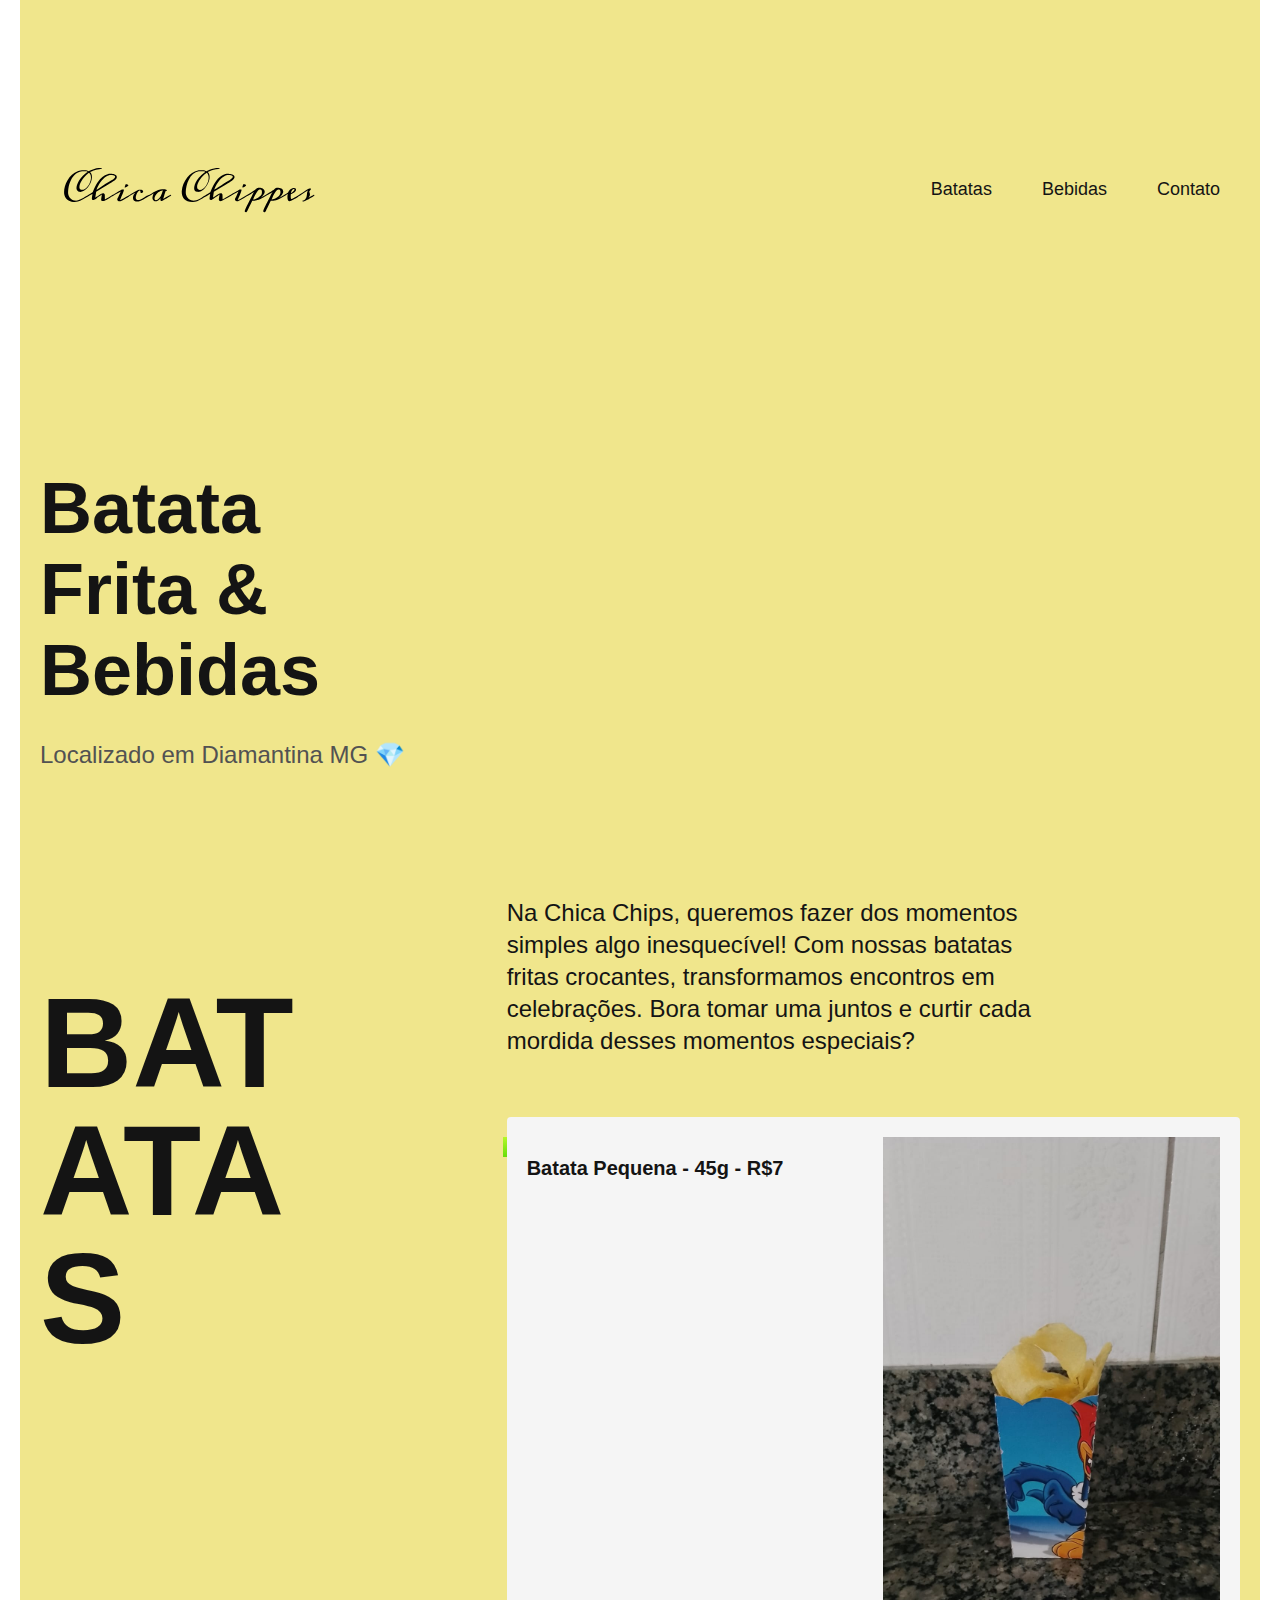
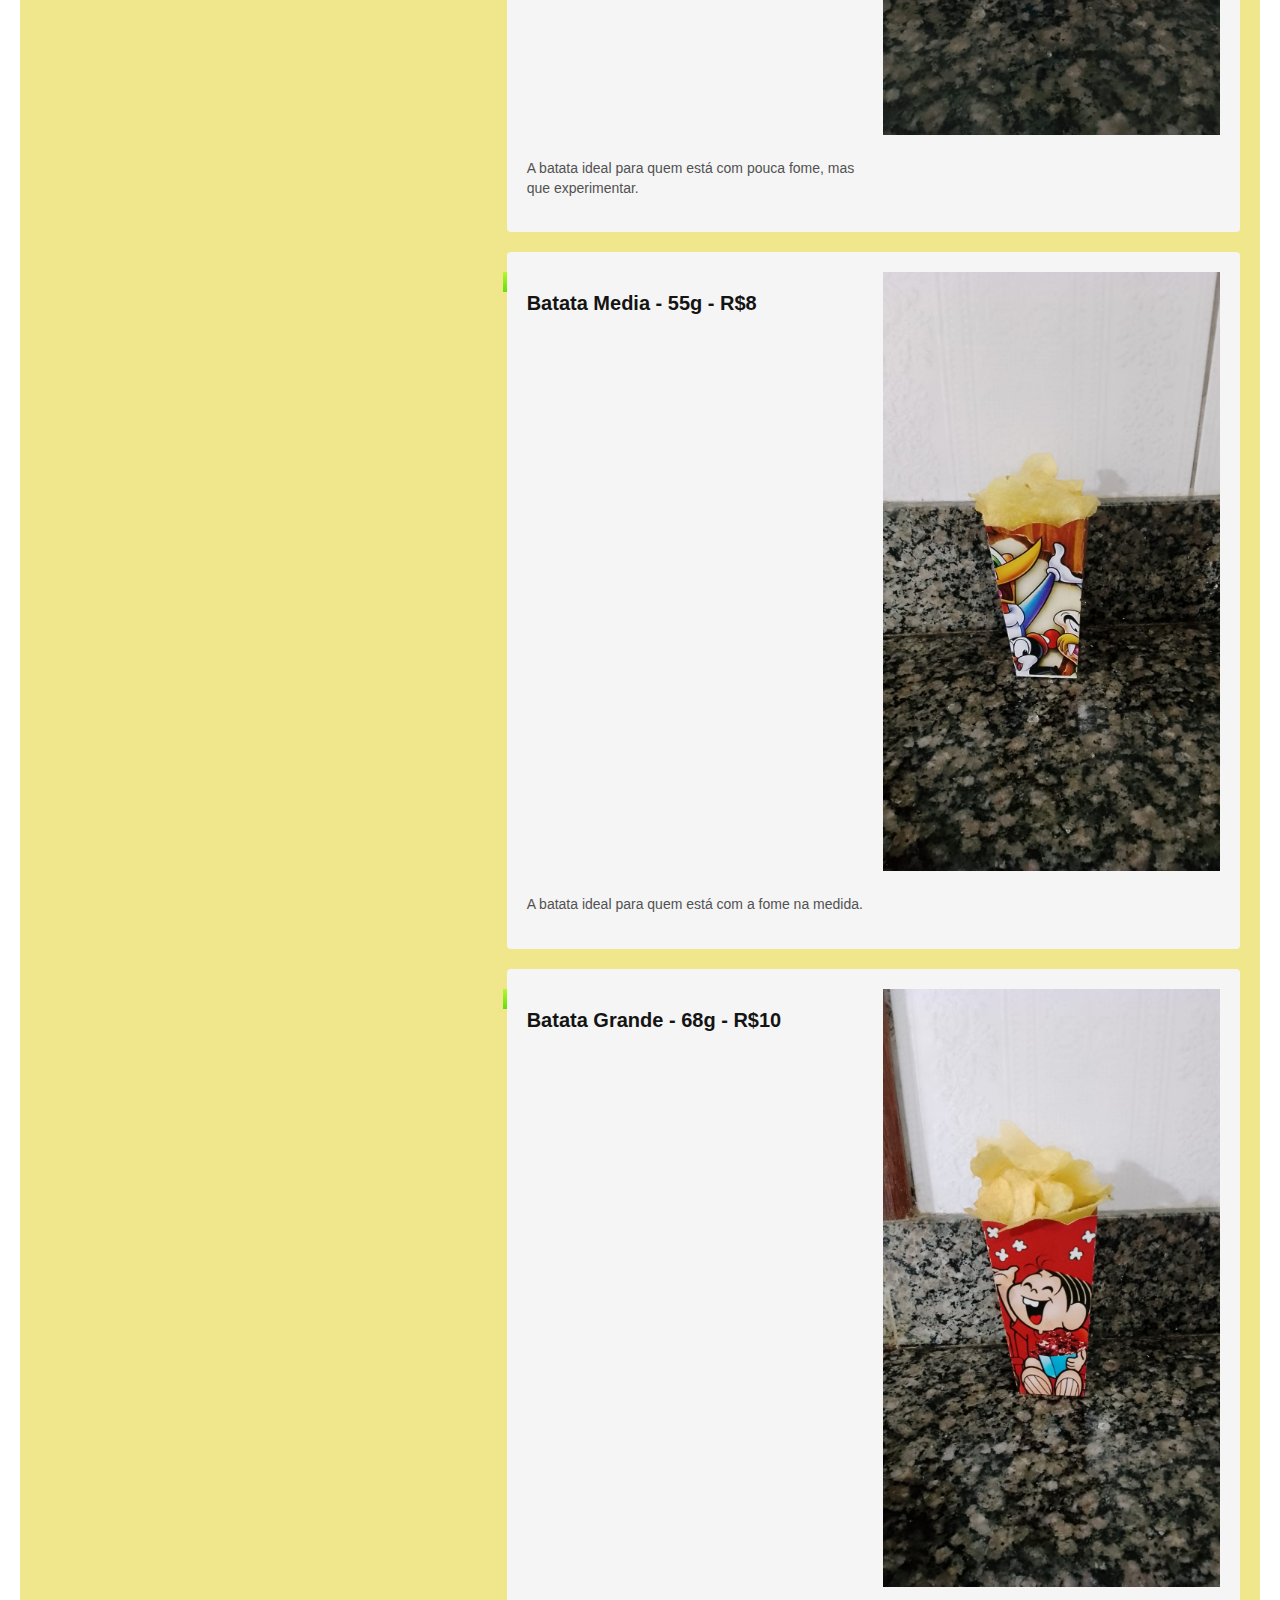
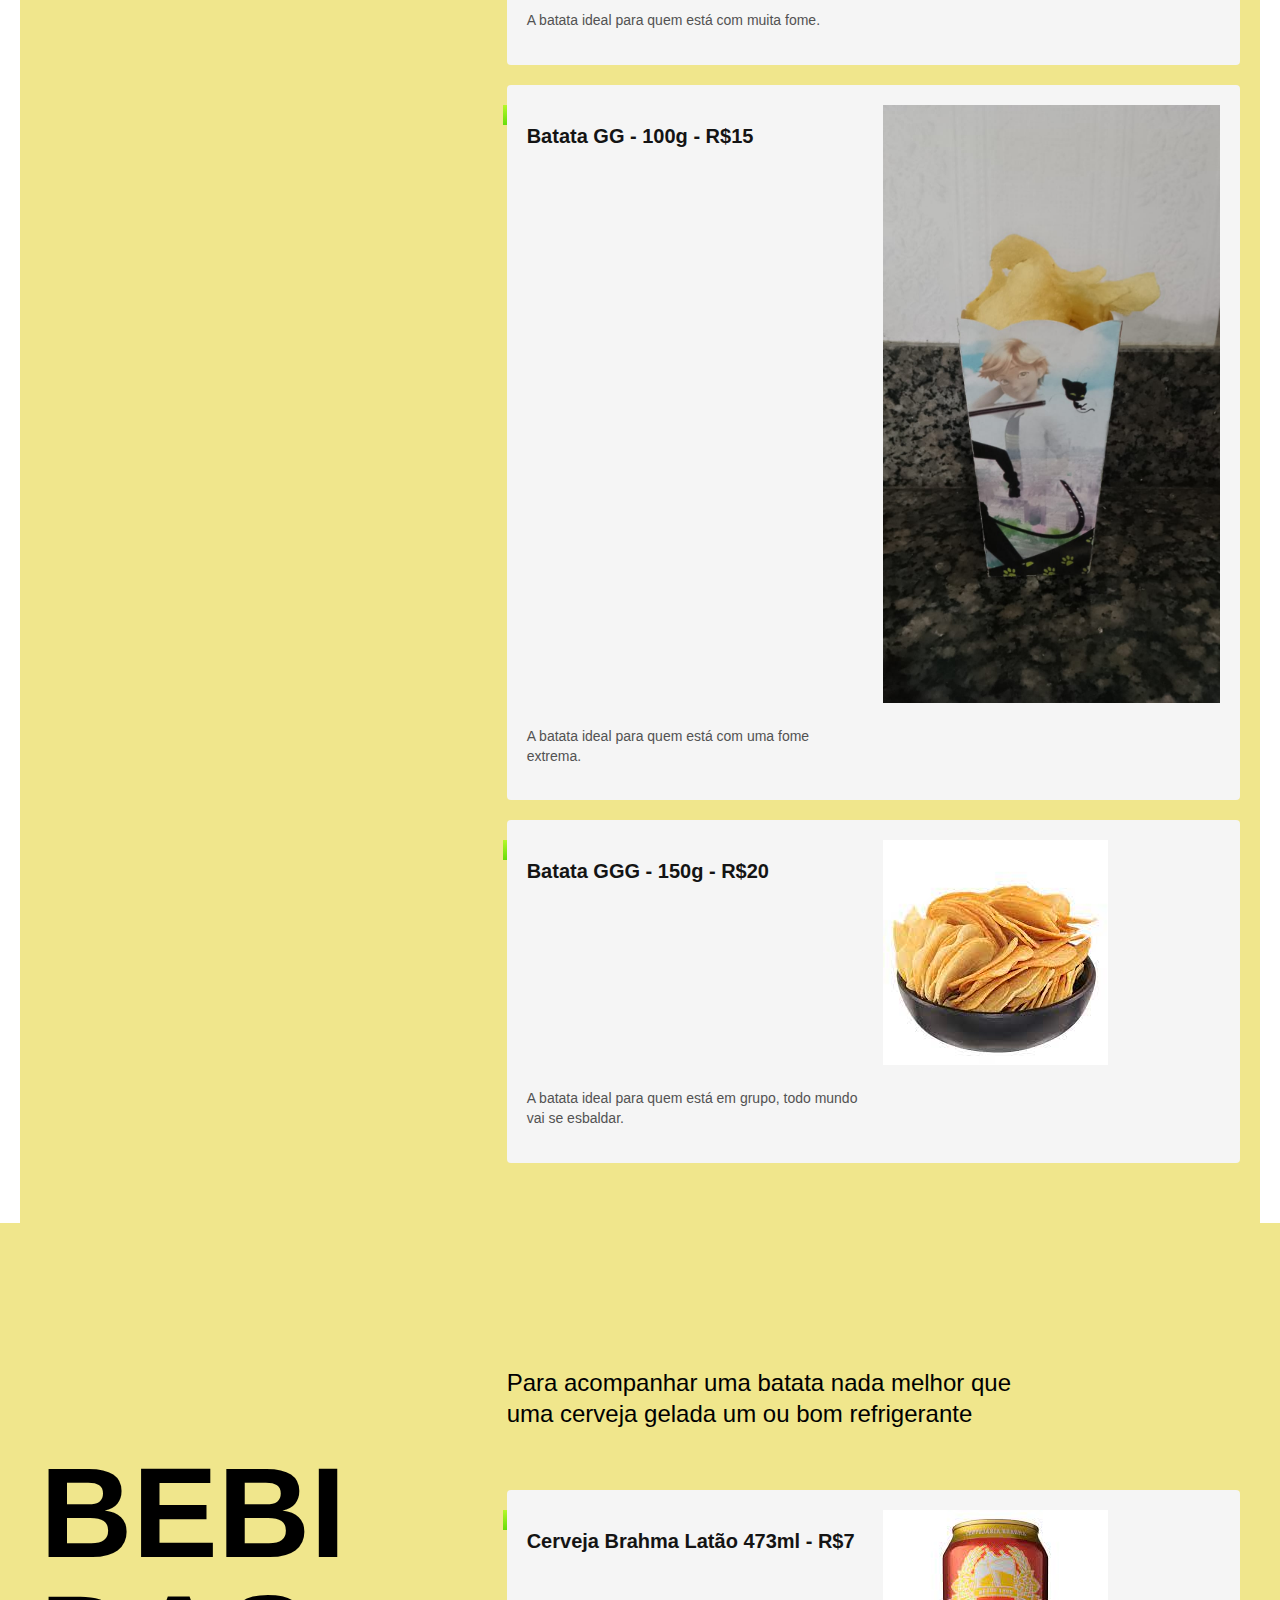
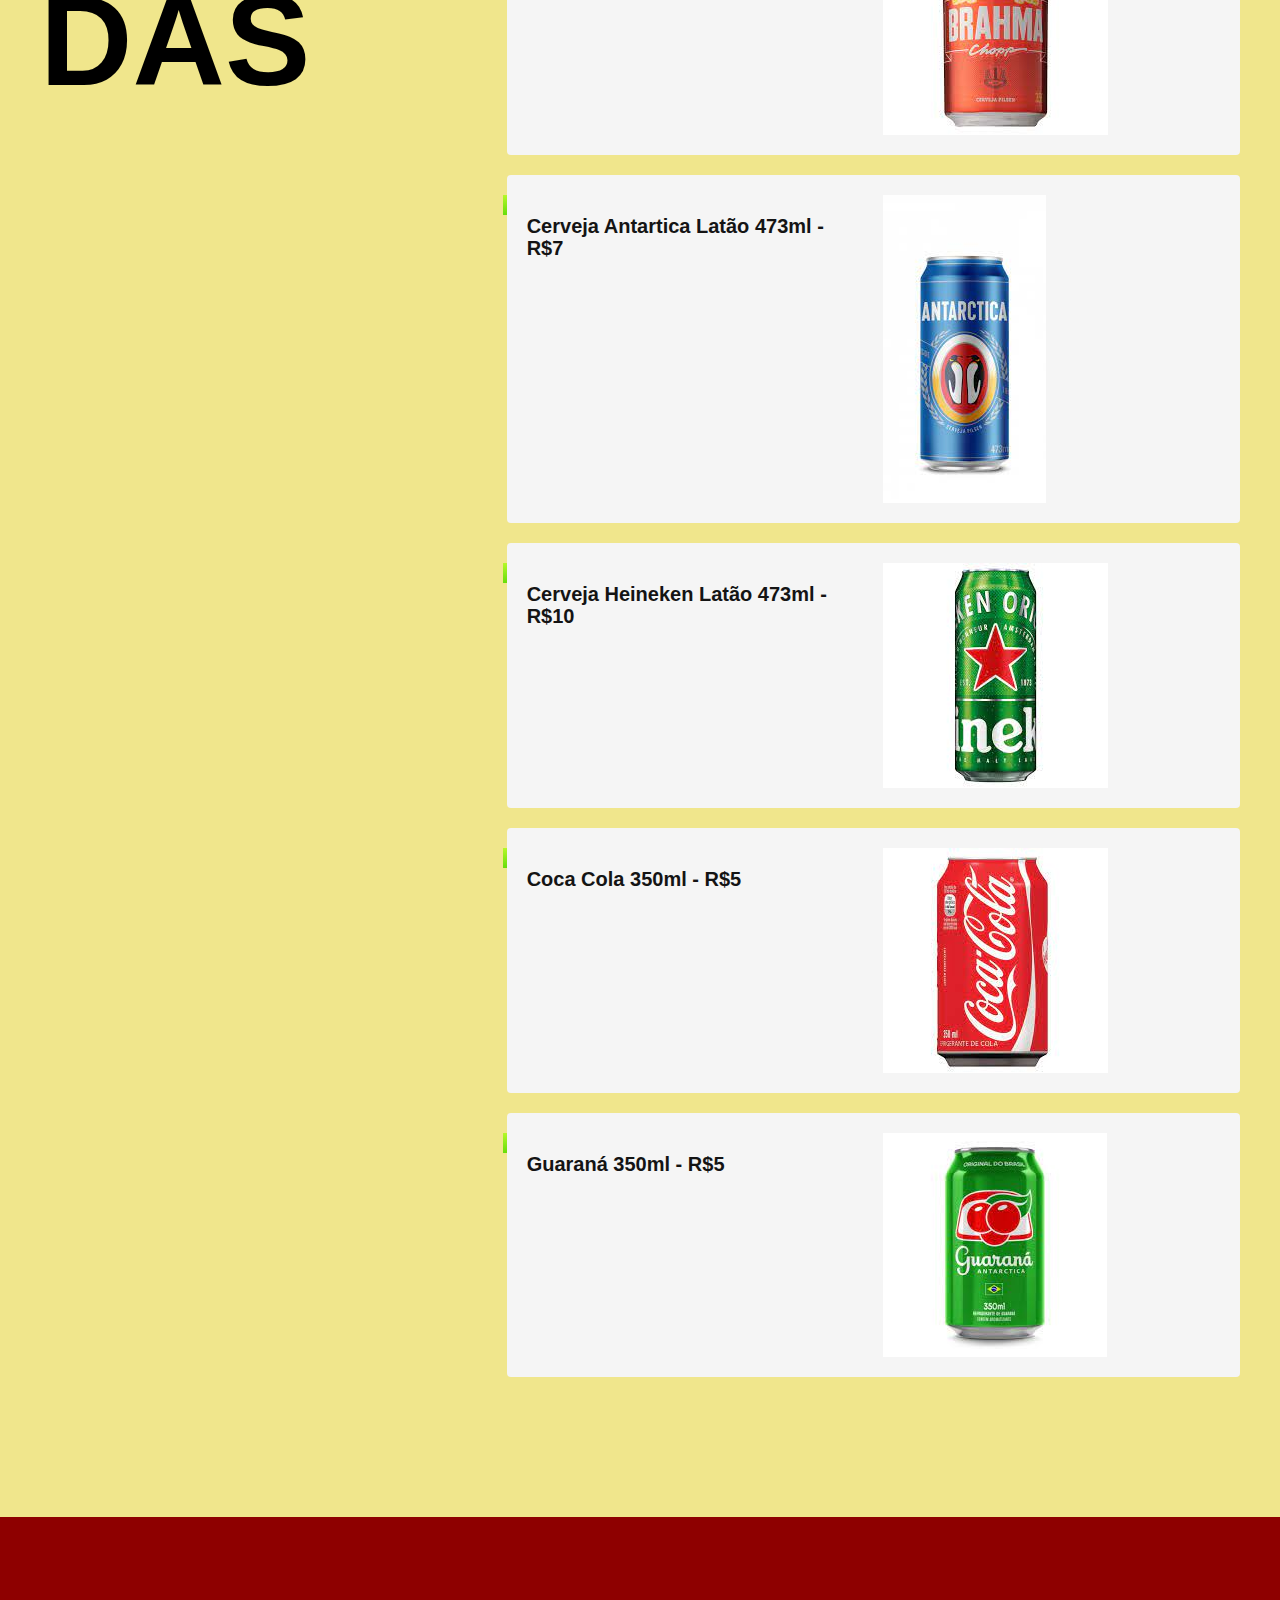
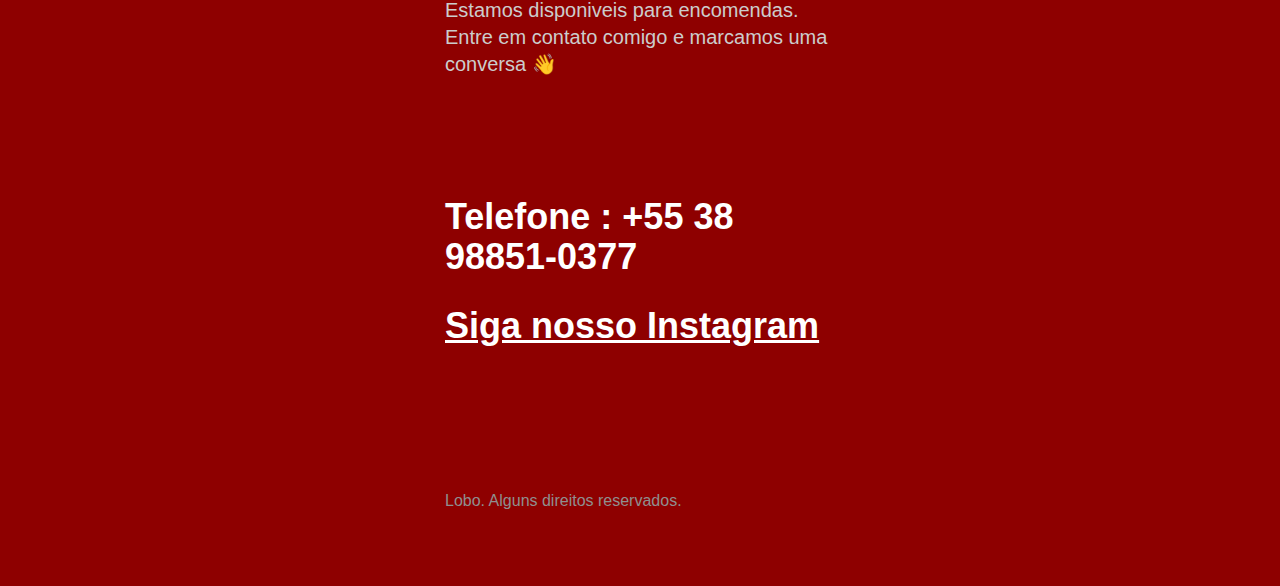
<file: index.html>
<!DOCTYPE html>
<html lang="pt-br">

<head>
  <meta charset="UTF-8">
  <meta http-equiv="X-UA-Compatible" content="IE=edge">
  <meta name="viewport" content="width=device-width, initial-scale=1.0">
  <link rel="stylesheet" href="/parte 1/experiencia.css">
  <link rel="stylesheet" href="/parte 1/footer.css">
  <link rel="stylesheet" href="/parte 1/formaçao.css">
  <link rel="stylesheet" href="/parte 1/estilo.css">
  <link rel="stylesheet" href="/parte 1/header.css">
  <link rel="stylesheet" href="/parte 1/introduçao.css">
  <title>Chica Chips</title>
</head>

<body>
  <!--Cabeçalho e menu -->
  <header class="header"><img src="/parte 1/img/Picsart_24-01-23_10-48-45-015.svg" alt="">
    <nav>
      <ul class="header-menu">
        <li><a href="#batatas">Batatas</a></li>
        <li><a href="#bebidas">Bebidas</a></li>
        <li><a href="#contato">Contato</a></li>
      </ul>
    </nav>
  </header>

  <main class="introduçao">

    <div>
      <h1>Batata<br> Frita & <br>Bebidas </h1>
      <p>Localizado em Diamantina MG 💎</p>
    </div>
  </main>
  <section class="experiencia" id="batatas" aria-label="Experiencia">
    <h2 class="subtitulo">Batatas</h2>

    <div>
      <p class="experiencia-texto"> Na Chica Chips, queremos fazer dos momentos simples algo inesquecível! Com nossas
        batatas fritas
        crocantes, transformamos encontros em celebrações. Bora tomar uma juntos e curtir cada mordida desses
        momentos especiais?
      <div class="empresa">

        <h3 class="empresa-titulo">Batata Pequena - 45g - R$7 </h3>
        <img src="/parte 1/img/p.jpeg" alt="">
        <p class="empresa-texto">A batata ideal para quem está com pouca fome, mas que experimentar.</p>

      </div>
      <div class="empresa">

        <h3 class="empresa-titulo">Batata Media - 55g - R$8 </h3>
        <img src="/parte 1/img/m.jpeg" alt="">
        <p class="empresa-texto">A batata ideal para quem está com a fome na medida.</p>

      </div>
      <div class="empresa">

        <h3 class="empresa-titulo">Batata Grande - 68g - R$10 </h3>
        <img src="/parte 1/img/G.jpeg" alt="">
        <p class="empresa-texto">A batata ideal para quem está com muita fome.</p>

      </div>
      <div class="empresa">

        <h3 class="empresa-titulo">Batata GG - 100g - R$15 </h3>
        <img src="/parte 1/img/gg.jpeg" alt="">
        <p class="empresa-texto">A batata ideal para quem está com uma fome extrema.</p>


      </div>

      <div class="empresa">

        <h3 class="empresa-titulo">Batata GGG - 150g - R$20 </h3>
        <img src="/parte 1/img/batata teste.jpeg" alt=" ">
        <p class="empresa-texto">A batata ideal para quem está em grupo, todo mundo vai se esbaldar.</p>


      </div>


  </section>
  <section class="formacao" id="bebidas" aria-label="Formação">
    <div class="formacao-container">
      <h2 class="subtitulo">Bebidas</h2>

      <div>
        <p class="formacao-texto">
          Para acompanhar uma batata nada melhor que uma cerveja gelada um ou bom refrigerante
        </p>

        <div class="empresa">

          <h3 class="empresa-titulo">Cerveja Brahma Latão 473ml - R$7</h3>
          <img src="/parte 1/img/brahma.jpeg" alt="">


        </div>

        <div class="empresa">

          <h3 class="empresa-titulo">Cerveja Antartica Latão 473ml - R$7</h3>
          <img src="/parte 1/img/antartica.jpeg" alt="">


        </div>
        <div class="empresa">

          <h3 class="empresa-titulo">Cerveja Heineken Latão 473ml - R$10</h3>
          <img src="/parte 1/img/heineken.jpeg" alt="">

        </div>
        <div class="empresa">

          <h3 class="empresa-titulo">Coca Cola 350ml - R$5</h3>
          <img src="/parte 1/img/coca cola.jpeg" alt="">


        </div>
        <div class="empresa">

          <h3 class="empresa-titulo">Guaraná 350ml - R$5</h3>
          <img src="/parte 1/img/guarana.jpeg" alt="">
        </div>

      </div>
    </div>
  </section>
  <footer class="footer" id="contato">
    <div class="footer-container">
      <p class="footer-texto">Estamos disponiveis para encomendas. Entre em contato comigo e marcamos uma
        conversa 👋</p>
      <ul class="footer-contato">
        <li>Telefone : +55 38 98851-0377</li>
        <li><a href="https://www.instagram.com/chica_chippes/">Siga nosso Instagram</a></li>
      </ul>
      <p class="footer-copy">Lobo. Alguns direitos reservados.</p>
    </div>
  </footer>
</body>

</html>
</file>
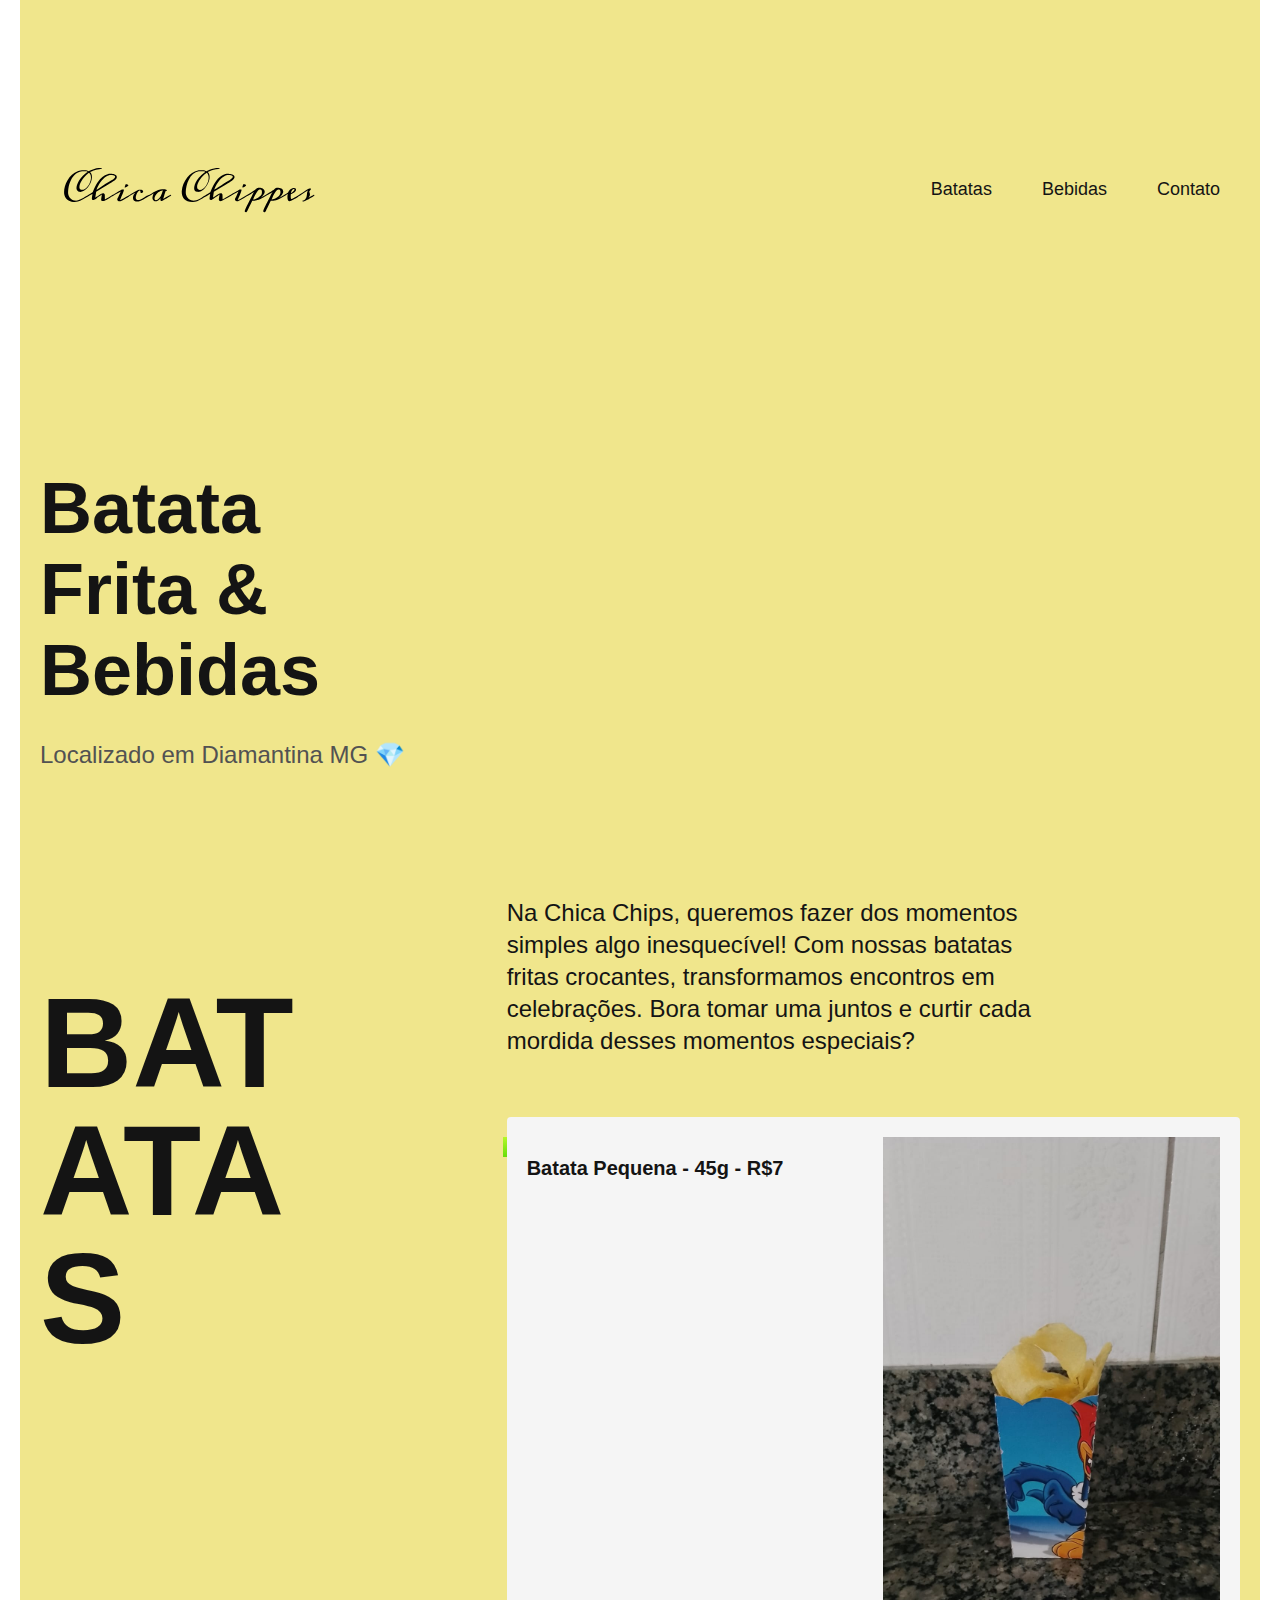
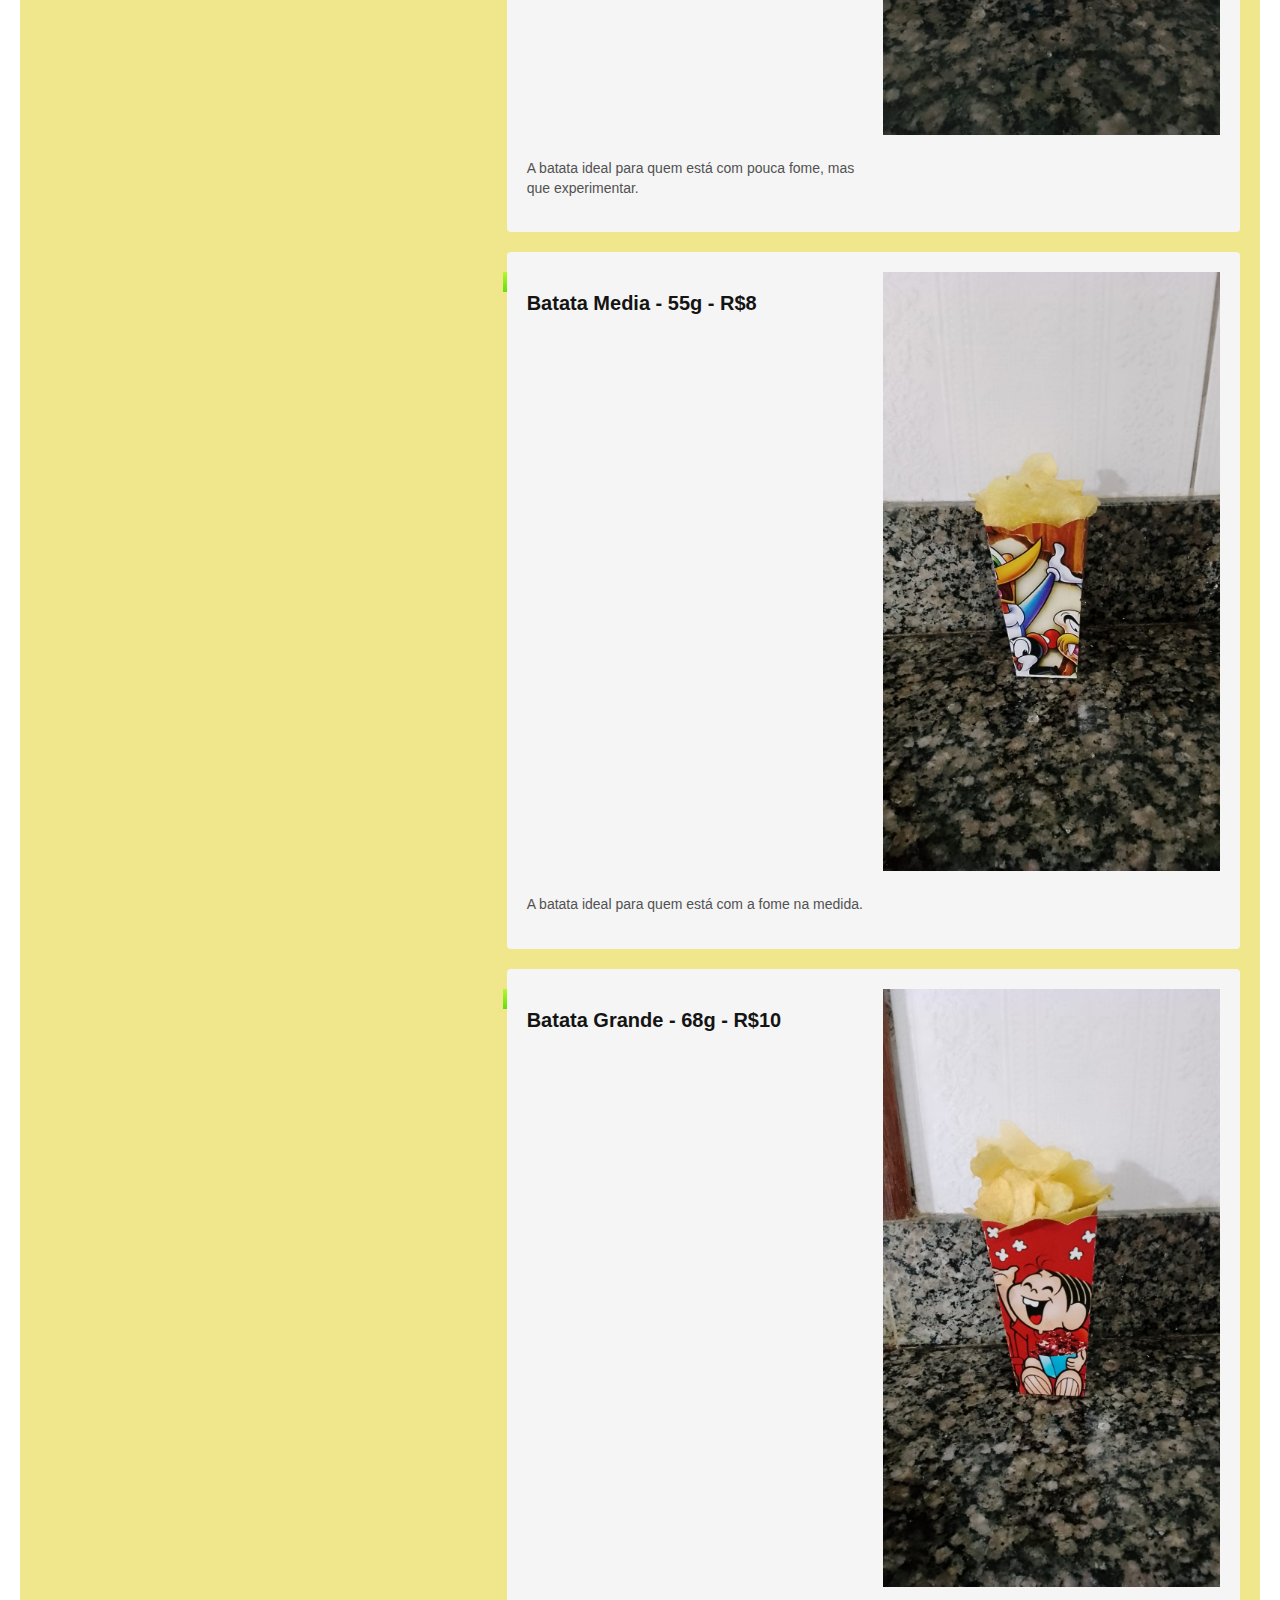
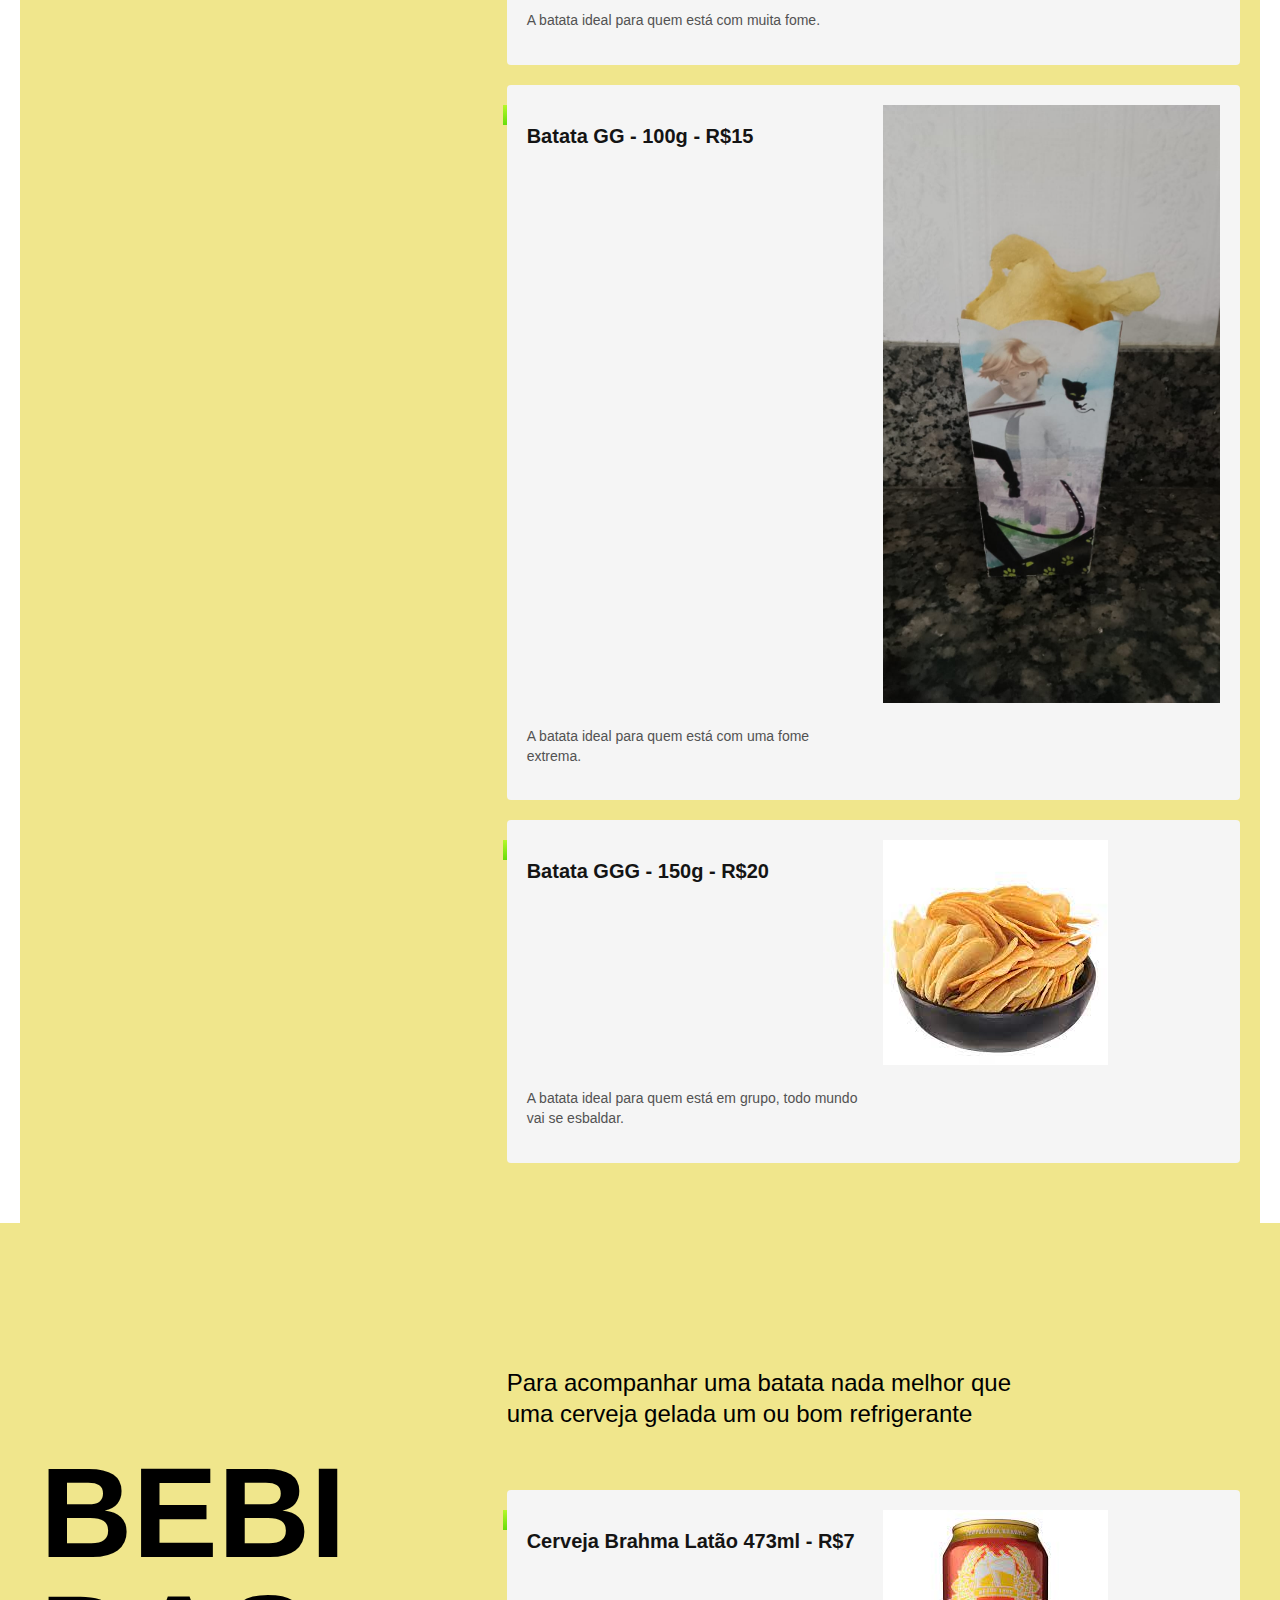
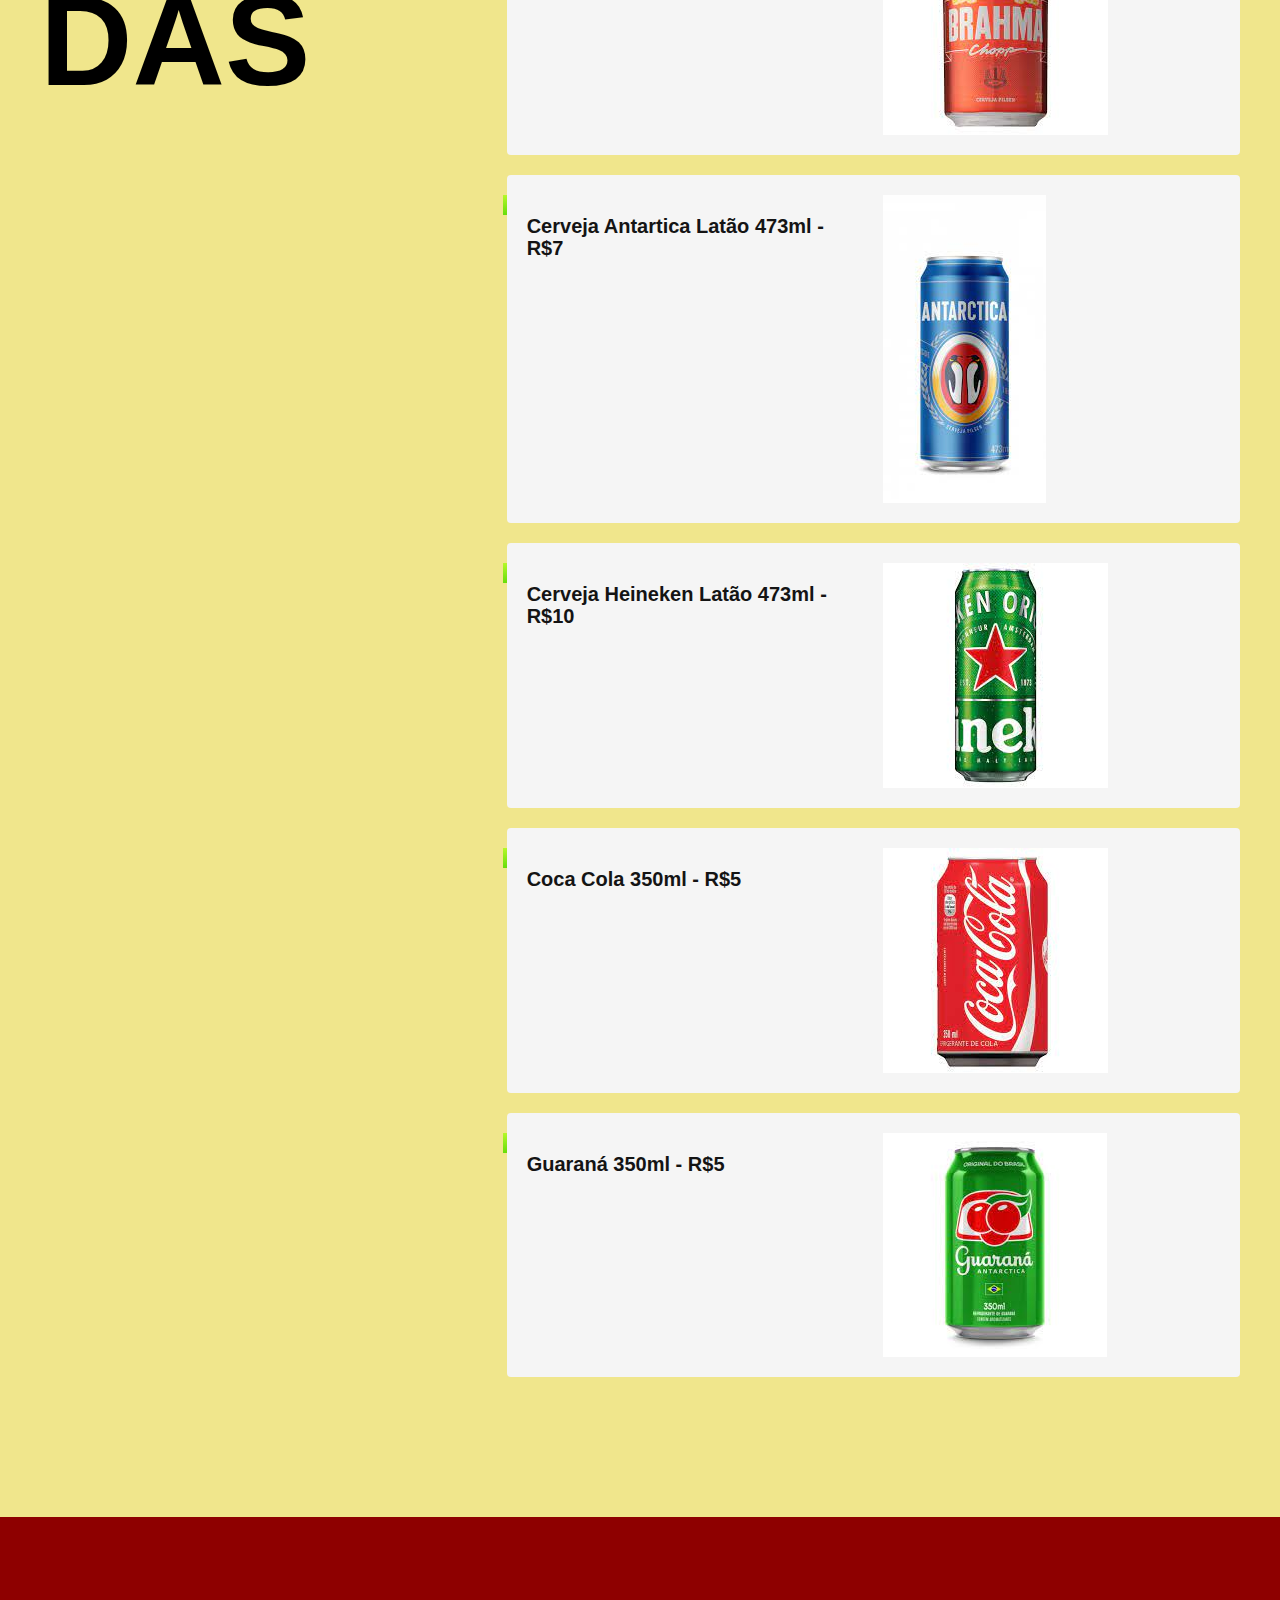
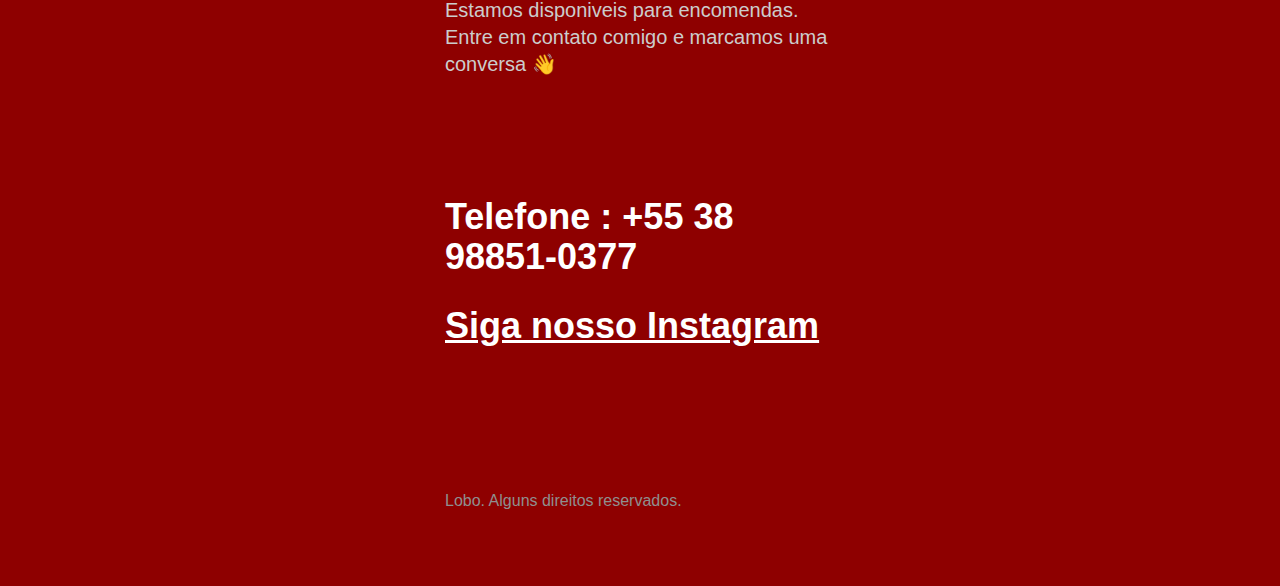
<file: parte 1/index.html>
<!DOCTYPE html>
<html lang="pt-br">

<head>
  <meta charset="UTF-8">
  <meta http-equiv="X-UA-Compatible" content="IE=edge">
  <meta name="viewport" content="width=device-width, initial-scale=1.0">
  <link rel="stylesheet" href="/parte 1/estilo.css">
  <title>Chica Chips</title>
</head>

<body>
  <!--Cabeçalho e menu -->
  <header class="header"><img src="/parte 1/img/Picsart_24-01-23_10-48-45-015.svg" alt="">
    <nav>
      <ul class="header-menu">
        <li><a href="#batatas">Batatas</a></li>
        <li><a href="#bebidas">Bebidas</a></li>
        <li><a href="#contato">Contato</a></li>
      </ul>
    </nav>
  </header>

  <main class="introduçao">

    <div>
      <h1>Batata<br> Frita & <br>Bebidas </h1>
      <p>Localizado em Diamantina MG 💎</p>
    </div>
  </main>
  <section class="experiencia" id="batatas" aria-label="Experiencia">
    <h2 class="subtitulo">Batatas</h2>

    <div>
      <p class="experiencia-texto"> Na Chica Chips, queremos fazer dos momentos simples algo inesquecível! Com nossas
        batatas fritas
        crocantes, transformamos encontros em celebrações. Bora tomar uma juntos e curtir cada mordida desses
        momentos especiais?
      <div class="empresa">

        <h3 class="empresa-titulo">Batata Pequena - 45g - R$7 </h3>
        <img src="/parte 1/img/p.jpeg" alt="">
        <p class="empresa-texto">A batata ideal para quem está com pouca fome, mas que experimentar.</p>

      </div>
      <div class="empresa">

        <h3 class="empresa-titulo">Batata Media - 55g - R$8 </h3>
        <img src="/parte 1/img/m.jpeg" alt="">
        <p class="empresa-texto">A batata ideal para quem está com a fome na medida.</p>

      </div>
      <div class="empresa">

        <h3 class="empresa-titulo">Batata Grande - 68g - R$10 </h3>
        <img src="/parte 1/img/G.jpeg" alt="">
        <p class="empresa-texto">A batata ideal para quem está com muita fome.</p>

      </div>
      <div class="empresa">

        <h3 class="empresa-titulo">Batata GG - 100g - R$15 </h3>
        <img src="/parte 1/img/gg.jpeg" alt="">
        <p class="empresa-texto">A batata ideal para quem está com uma fome extrema.</p>


      </div>

      <div class="empresa">

        <h3 class="empresa-titulo">Batata GGG - 150g - R$20 </h3>
        <img src="/parte 1/img/batata teste.jpeg" alt=" ">
        <p class="empresa-texto">A batata ideal para quem está em grupo, todo mundo vai se esbaldar.</p>


      </div>


  </section>
  <section class="formacao" id="bebidas" aria-label="Formação">
    <div class="formacao-container">
      <h2 class="subtitulo">Bebidas</h2>

      <div>
        <p class="formacao-texto">
          Para acompanhar uma batata nada melhor que uma cerveja gelada um ou bom refrigerante
        </p>

        <div class="empresa">

          <h3 class="empresa-titulo">Cerveja Brahma Latão 473ml - R$7</h3>
          <img src="/parte 1/img/brahma.jpeg" alt="">


        </div>

        <div class="empresa">

          <h3 class="empresa-titulo">Cerveja Antartica Latão 473ml - R$7</h3>
          <img src="/parte 1/img/antartica.jpeg" alt="">


        </div>
        <div class="empresa">

          <h3 class="empresa-titulo">Cerveja Heineken Latão 473ml - R$10</h3>
          <img src="/parte 1/img/heineken.jpeg" alt="">

        </div>
        <div class="empresa">

          <h3 class="empresa-titulo">Coca Cola 350ml - R$5</h3>
          <img src="/parte 1/img/coca cola.jpeg" alt="">


        </div>
        <div class="empresa">

          <h3 class="empresa-titulo">Guaraná 350ml - R$5</h3>
          <img src="/parte 1/img/guarana.jpeg" alt="">
        </div>

      </div>
    </div>
  </section>
  <footer class="footer" id="contato">
    <div class="footer-container">
      <p class="footer-texto">Estamos disponiveis para encomendas. Entre em contato comigo e marcamos uma
        conversa 👋</p>
      <ul class="footer-contato">
        <li>Telefone : +55 38 98851-0377</li>
        <li><a href="https://www.instagram.com/chica_chippes/">Siga nosso Instagram</a></li>
      </ul>
      <p class="footer-copy">Lobo. Alguns direitos reservados.</p>
    </div>
  </footer>
</body>

</html>
</file>
<file: parte 1/experiencia.css>
.experiencia {
   max-width: 1200px;
   padding: 40px 20px;
   margin: 0 auto;
   display: grid;
   grid-template-columns: 1fr 2fr;
   gap: 100px;
   background-color: #F0E68C;
}

.experiencia .subtitulo {
   color: #141414;
}

.experiencia-texto {
   font-size: 1.5rem;
   line-height: 1.33;
   max-width: 40ch;
   margin-bottom: 60px;
}

.experiencia-texto strong {
   color: #141414;
}

.empresa{
   display: grid;
   grid-template-columns: 1fr 1fr;
   padding: 20px;
   background: #f5f5f5;
   color: #141414;
   margin-bottom: 20px;
   border-radius: 4px;
   position: relative;
   gap: 10px 20px; 
}
/*Detalhe*/
.empresa::before{
   content: "";   
   display: block;   
   width: 4px; 
   height:20px;
   background: linear-gradient(#b6f829, #67dd0a);
   position: absolute;
   left: -4px;
   top: 20px;
}
.empresa-ano{
   position: absolute;
   top: 22px;
   left: -100px;
   color: #525252;
   font-size:0.875rem; 
   align-items: center;
  width: 80px;

}
.empresa-titulo{
   font-size: 1.25rem;
   line-height: 1.1;
   font-weight: bold;
}
.empresa-texto{
   font-size: 0.875rem;
   line-height: 1.4 ;
   color: #525252;
}
.empresa-habilidades{
   display: flex;
   flex-wrap: wrap;
   gap: 10px;
   align-content: start;   

}
.empresa-habilidades li{
font-size: 0.875rem;
font-weight: 1.4;
border-radius: 4px;  
background: #ffff;      
padding: 5px;

} 
/*responsivo*/
@media(max-width:800px){
   .experiencia{
      grid-template-columns: 1fr;
      gap: 40px;
   }
   .experiencia .subtitulo{
      color: #141414;
   }
}
</file>
<file: parte 1/footer.css>
.footer {
  background:#8E0000 ;
}

.footer-container {
  max-width: 390px; /* Define a largura máxima desejada */
  padding: 60px 20px; /* Ajusta o espaçamento conforme necessário */
  margin: 0 auto;
  display: grid;
  grid-template-columns: 1fr; /* Uma coluna em telas menores */
  gap: 40px; /* Reduz o espaçamento entre os elementos */
  align-items: center;
}

.footer-texto {
  font-size: 1.5rem;
  line-height: 1.33;
  color: #cccccc;
}

.footer-contato li {
  font-weight: bold;
  font-size: 1.75rem; /* Reduz o tamanho da fonte */
  line-height: 1.1;
  color: #ffffff;
  margin-bottom: 20px; /* Reduz o espaçamento inferior */
}

.footer-contato li a {
  color: #ffffff;
}

.footer-copy {
  grid-column: 1 / -1;
  font-size: 1rem; /* Reduz o tamanho da fonte */
  color: #8f8f8f;
}


@media (min-width: 400px)  {
  .footer-container {
      grid-template-columns: 1fr 1fr; /* Mantém uma coluna para telas entre 400px e 799px */
      gap: 20px;
  }

  .footer-texto {
      font-size: 1.25rem; /* Ajusta o tamanho da fonte para telas entre 400px e 799px */
  }

  .footer-contato li {
      font-size: 1.5rem; /* Ajusta o tamanho da fonte para telas entre 400px e 799px */
      margin-bottom: 15px; /* Ajusta o espaçamento inferior para telas entre 400px e 799px */
  }
}

@media (min-width: 800px) {
  .footer-container {
      grid-template-columns: 1fr ; /* Restaura duas colunas em telas maiores */
      gap: 100px;
  }

  .footer-contato li {
      font-size: 2.25rem; /* Restaura o tamanho original da fonte */
      margin-bottom: 30px; /* Restaura o espaçamento inferior original */
  }
}
</file>
<file: parte 1/formaçao.css>
.formacao {
    background: #F0E68C;
    color: #ffffff;
  }
  
  .formacao-container {
    max-width: 1200px;
    padding: 120px 20px;
    margin: 0 auto;
    display: grid;
    grid-template-columns: 1fr 2fr;
    gap: 100px;
    position: relative;
  }
  

  
  .formacao .subtitulo {
    color: #000000;
    max-width: 5ch;
  }
  
  .formacao-texto {
    font-size: 1.5rem;
    line-height: 1.33;
    max-width: 40ch;
    margin-bottom: 60px;
    color: #000000;
  }
  
  .formacao-texto strong {
    color: #000000;
  }
  
  .faculdade-lista {
    display: flex;
    flex-wrap: wrap;
    gap: 20px;
    margin-bottom: 60px;
  }
  
  .faculdade {
    flex: 1;
    background: #000000;
    padding: 20px;
    border-radius: 4px;
    display: flex;
    flex-direction: column;
  }
  
  .faculdade-tipo {
    font-size: 0.875rem;
    text-transform: uppercase;
    color: #a3a3a3;
    margin-bottom: 10px;
  }
  
  .faculdade-curso {
    flex: 1;
    font-size: 1.125rem;
    line-height: 1.4;
    margin-bottom: 40px;
    position: relative;
  }
  
  
  .faculdade-instituicao {
    font-size: 1.125rem;
    color: #a3a3a3;
  }
  
  .cursos {
    margin-bottom: 60px;
  }
  
  .formacao-extra h3 {
    font-size: 0.875rem;
    line-height: 1.4;
    color: #8f8f8f;
    text-transform: uppercase;
    margin-bottom: 30px;
    position: relative;
  }
  
  .formacao-extra h3::before {
    display: block;
    content: "";
    width: 24px;
    height: 24px;
    position: absolute;
    left: -36px;
    top: -4px;
  }
  
  .cursos h3::before {
    background: url("../img/cursos.svg") no-repeat center center;
  }
  
  .idiomas h3::before {
    background: url("../img/idiomas.svg") no-repeat center center;
  }
  
  .formacao-extra li {
    font-size: 1.125rem;
    line-height: 1.1;
    margin-bottom: 20px;
  }
  
  .formacao-extra span {
    color: #8f8f8f;
  }
  
  .cursos li {
    display: flex;
    justify-content: space-between;
  }
  
  @media (max-width: 800px) {
    .formacao-container {
      grid-template-columns: 1fr ;
      padding: 60px 20px;
      gap: 40px;
    }
    .formacao .subtitulo {
      color: #000000;
    }
    .formacao-texto {
      font-size: 1.25rem;
    }
    .formacao-extra h3::before {
      position: initial;
      margin-bottom: 10px;
    }
  }
</file>
<file: parte 1/estilo.css>
@import"./global.css";
@import"./header.css";
@import "./introduçao.css";
@import "./experiencia.css";
@import"./formaçao.css";
@import"./footer.css"
</file>
<file: parte 1/header.css>
/* Cabeçalho parte do logo e menu */
.header {
    max-width: 1200px;
    margin: 0 auto;
    padding: 40px 20px;
    display: flex;
    justify-content: space-between;
    align-items: center;
    background-color: #F0E68C;
}

.header img {
    max-width: 300px;
}

/* Cabeçalho parte do menu */
.header-menu {
    display: flex;
    gap: 10px;
    flex-wrap: wrap;
    justify-content: center;
}

/* Cabeçalho parte do tamanho dos botões */
.header-menu a {
    font-size: 1.125rem;
    line-height: 1.3;
    padding: 10px 20px;
    text-decoration: none;
    color: #141414;
    display: block;
}

/* Parte responsiva do cabeçalho e menu */
@media (max-width: 800px) {
    .header {
        flex-direction: column;
        gap: 40px;
        padding: 20px;
    }

    .header-menu a {
        background: #f5f5f5;
        border-radius: 4px;
    }
}
</file>
<file: parte 1/introduçao.css>
/*Parte da imagem principal e o texto  */

.introduçao {
    max-width: 1200px;
    padding: 40px 20px;
    margin: 0 auto;
    display: grid;
    grid-template-columns: 1fr 2fr;
    gap: 100px;
    align-items: center;
    background-color:#F0E68C ;
}

/*titulo*/
.introduçao h1 {
    font-size: 4.5rem;
    line-height: 1.125;
    margin-bottom: 30px;
    position: relative;
}



/* tamanho pararagrafo*/
.introduçao p {
    font-size: 1.5rem;
    color: #525252;
}

/*Responsivo*/
@media(max-width:1000px) {
    .introduçao h1 {
        font-size: 3rem;
    }
}

@media(max-width:800px) {
    .introduçao {
        grid-template-columns: 1fr 1fr;
        gap: 40px;
    }

    .introduçao h1 {
        font-size: 2rem;
    }

    .introduçao h1::before {
        width: 30px;
    }
}
@media(max-width:400px){
    .introduçao{
        display: block;
        flex-direction: column;
    }
    .introduçao h1::before {
        display: none;
    }
}
</file>
